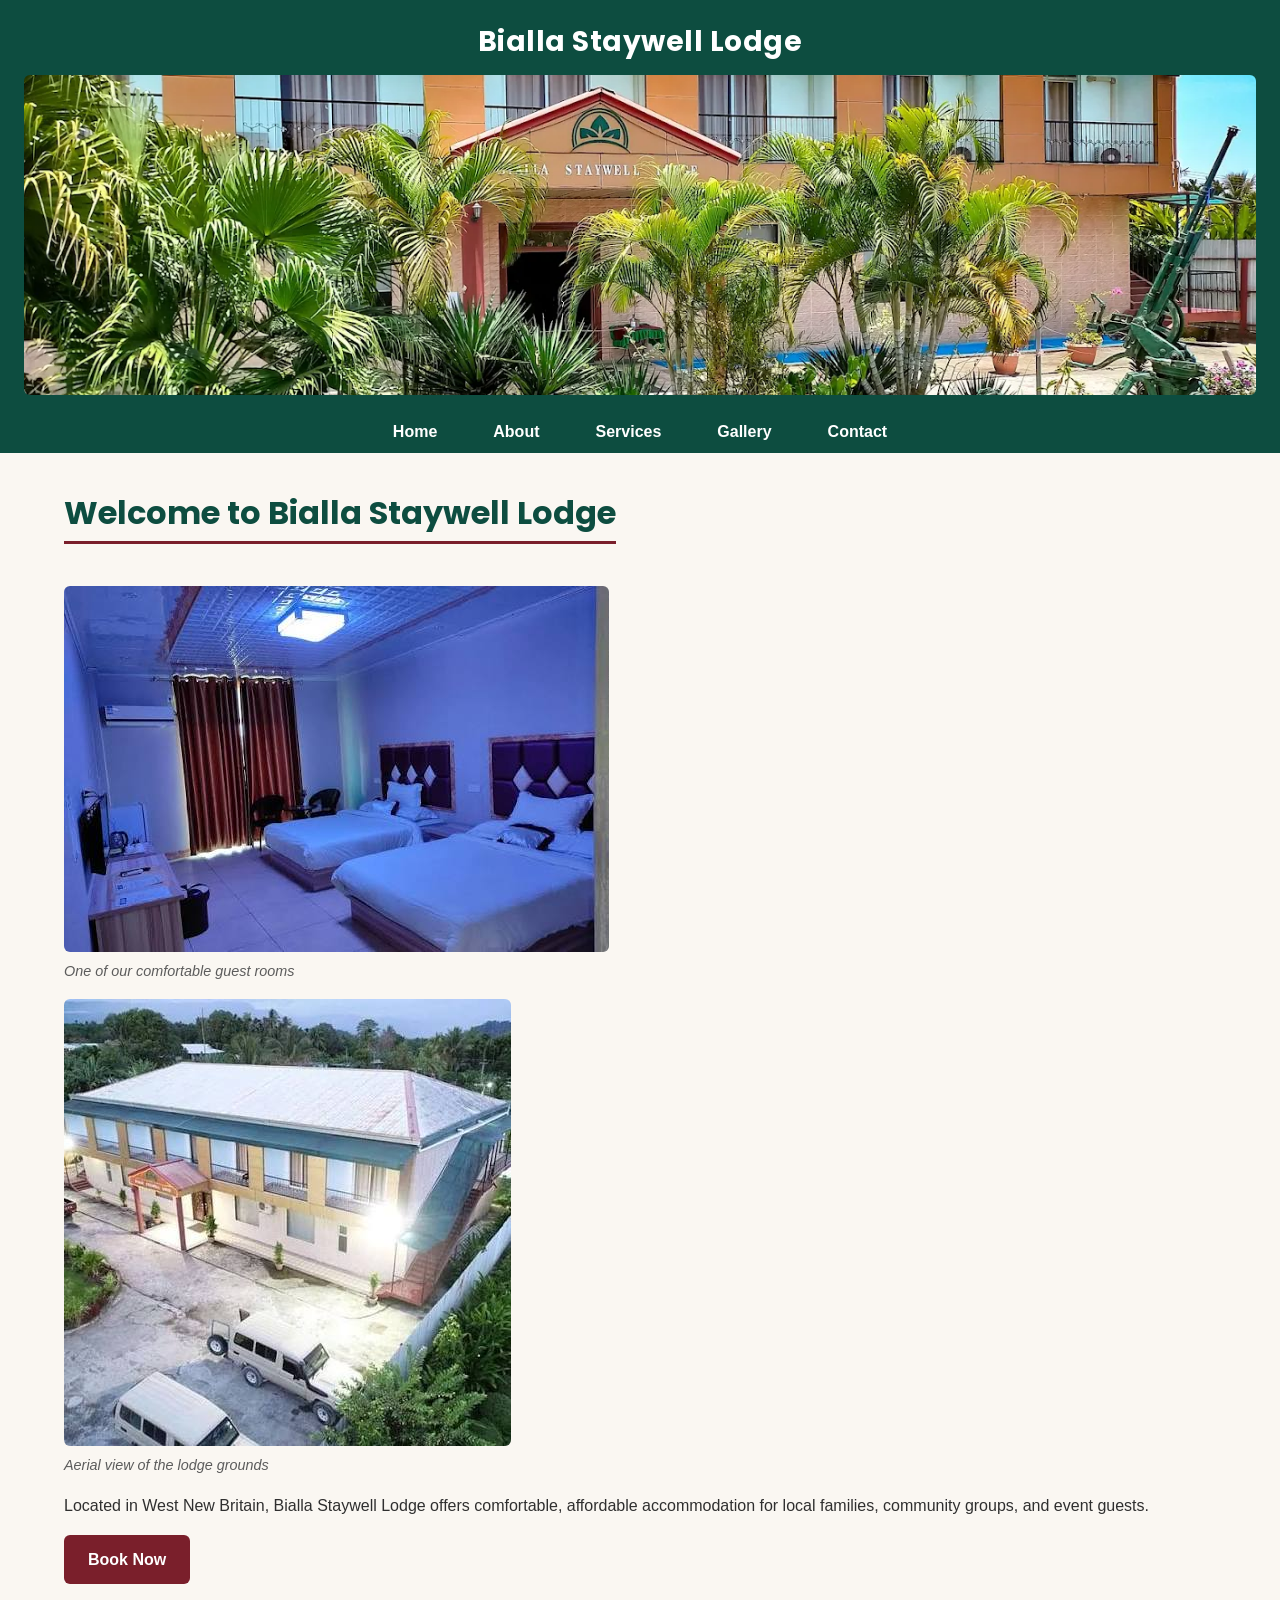
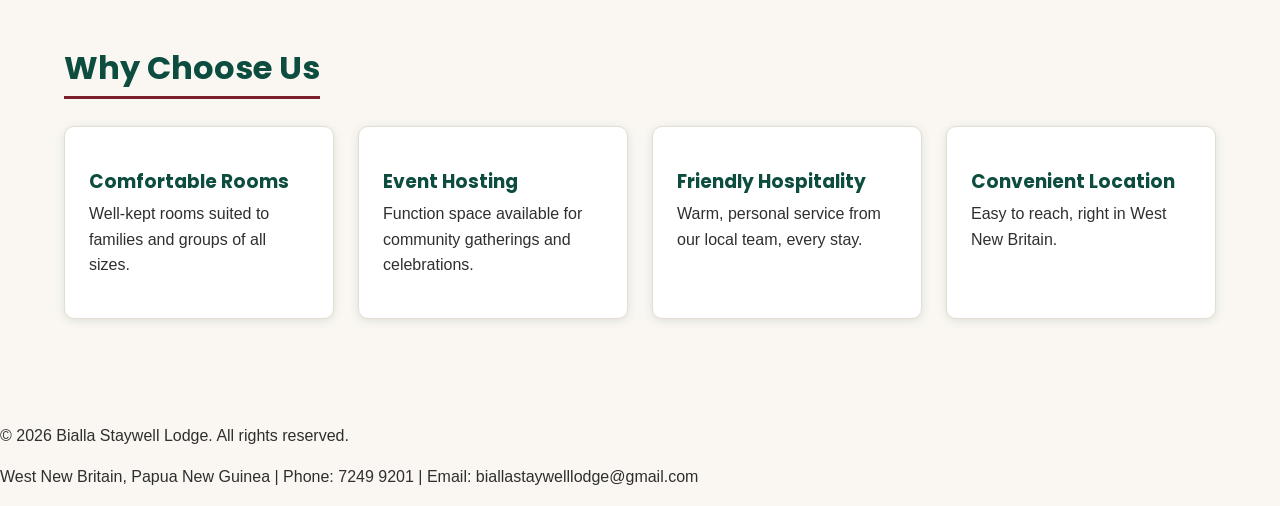
<file: index.html>
<!DOCTYPE html>
<html lang="en">
<head>
    <meta name="description" content="Bialla Staywell Lodge offers comforatable, affordable accommodation in West New Britain, Papua New Guinea.">
    <meta charset="UTF-8">
    <meta name="viewport" content="width=device-width, initial-scale=1.0">
    <title>Bialla Staywell Lodge | Home</title>

    <link rel="preconnect" href="https://fonts.googleapis.com">
<link rel="preconnect" href="https://fonts.gstatic.com" crossorigin>
<link href="https://fonts.googleapis.com/css2?family=Poppins:wght@500;600;700&display=swap" rel="stylesheet">
<link rel="stylesheet" href="css/style.css">
    <link rel="stylesheet" href="css/style.css">
</head>
<body>
    <header>
        <h1>Bialla Staywell Lodge</h1>
            <img src="images/staywell-cover.webp" alt="Front entrance view of Bialla Staywell Lodge in West New Britain">
        <nav>
    <input type="checkbox" id="nav-toggle" class="nav-toggle" aria-label="Toggle navigation menu">
    <label for="nav-toggle" class="nav-toggle-label">
        <span class="bar"></span>
    </label>
    <ul>
        <li><a href="index.html">Home</a></li>
        <li><a href="about.html">About</a></li>
        <li><a href="services.html">Services</a></li>
        <li><a href="gallery.html">Gallery</a></li>
        <li><a href="contact.html">Contact</a></li>
    </ul>
</nav>
    </header>

<main>
<section>
    <h2>Welcome to Bialla Staywell Lodge</h2>
    <figure>
        <img src="images/bedroom.jpeg" alt="Comfortable guest bedroom at Bialla Staywell Lodge">
        <figcaption>One of our comfortable guest rooms</figcaption>
    </figure>

    <figure>
        <img src="images/above-view.jpeg" alt="Aerial view of Bialla Staywell Lodge grounds">
        <figcaption>Aerial view of the lodge grounds</figcaption>
        </figure>

    <p>Located in West New Britain, Bialla Staywell Lodge offers comfortable, affordable accommodation for local families, community groups, and event guests.</p>
    <p><a href="contact.html" class="btn">Book Now</a></p>
    </section>

    <section>
    <h2>Why Choose Us</h2>
    <div class="feature-row">
        <div class="card">
            <h3>Comfortable Rooms</h3>
            <p>Well-kept rooms suited to families and groups of all sizes.</p>
        </div>
        <div class="card">
            <h3>Event Hosting</h3>
            <p>Function space available for community gatherings and celebrations.</p>
        </div>
        <div class="card">
            <h3>Friendly Hospitality</h3>
            <p>Warm, personal service from our local team, every stay.</p>
        </div>
        <div class="card">
            <h3>Convenient Location</h3>
            <p>Easy to reach, right in West New Britain.</p>
        </div>
    </div>
</section>
    </main>

    <footer>
        <p>&copy; 2026 Bialla Staywell Lodge. All rights reserved.</p>
        <p>West New Britain, Papua New Guinea | Phone: 7249 9201 | Email: biallastaywelllodge@gmail.com</p>
    </footer>
    </body>
</file>
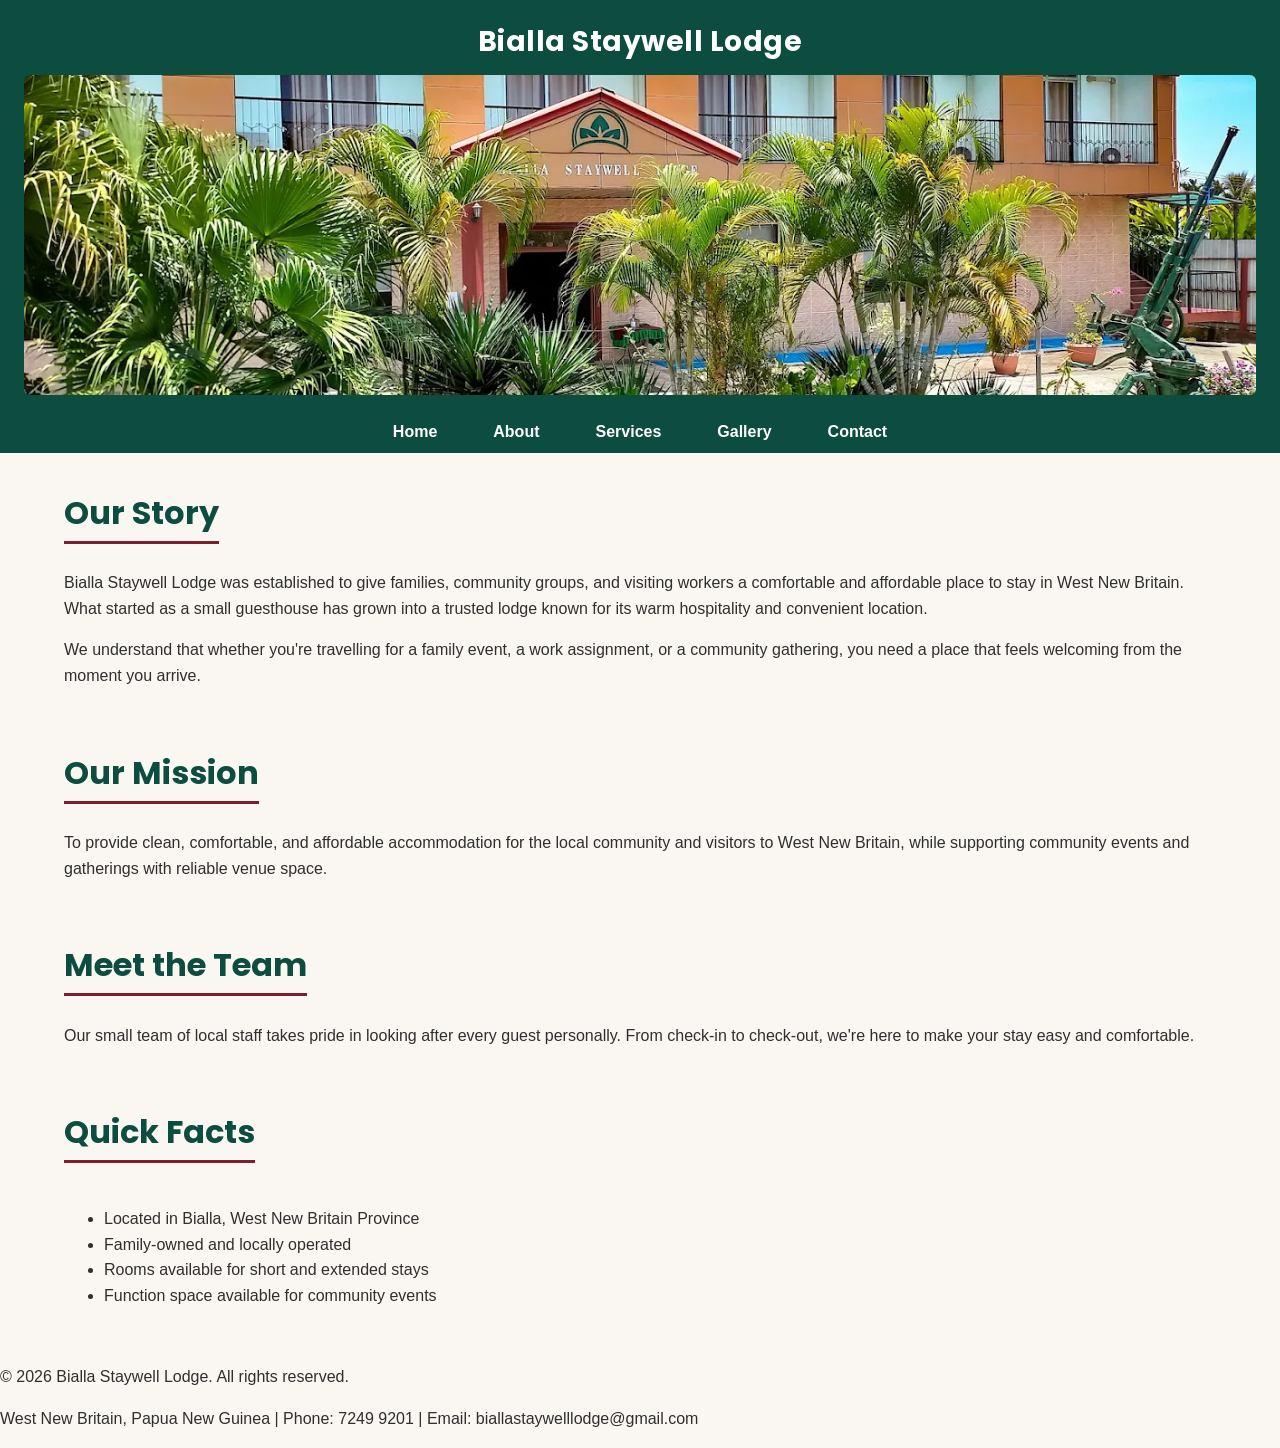
<file: about.html>
<!DOCTYPE html>
<html lang="en">
<head>
    <meta charset="UTF-8">
    <meta name="viewport" content="width=device-width, initial-scale=1.0">
    <meta name="description" content="Learn about Bialla Staywell Lodge, a family-friendly accommodation and event venue in West New Britain, Papua New Guinea.">
    <title>Bialla Staywell Lodge | About</title>
    <link rel="preconnect" href="https://fonts.googleapis.com">
<link rel="preconnect" href="https://fonts.gstatic.com" crossorigin>
<link href="https://fonts.googleapis.com/css2?family=Poppins:wght@500;600;700&display=swap" rel="stylesheet">
<link rel="stylesheet" href="css/style.css">
    <link rel="stylesheet" href="css/style.css">
</head>
<body>
    <header>
        <h1>Bialla Staywell Lodge</h1>
        <img src="images/staywell-cover.webp" alt="Front entrance view of Bialla Staywell Lodge in West New Britain">
        <nav>
    <input type="checkbox" id="nav-toggle" class="nav-toggle" aria-label="Toggle navigation menu">
    <label for="nav-toggle" class="nav-toggle-label">
        <span class="bar"></span>
    </label>
    <ul>
        <li><a href="index.html">Home</a></li>
        <li><a href="about.html">About</a></li>
        <li><a href="services.html">Services</a></li>
        <li><a href="gallery.html">Gallery</a></li>
        <li><a href="contact.html">Contact</a></li>
    </ul>
</nav>
    </header>

    <main>
        <section>
            <h2>Our Story</h2>
            <p>Bialla Staywell Lodge was established to give families, community groups, and visiting workers a comfortable and affordable place to stay in West New Britain. What started as a small guesthouse has grown into a trusted lodge known for its warm hospitality and convenient location.</p>
            <p>We understand that whether you're travelling for a family event, a work assignment, or a community gathering, you need a place that feels welcoming from the moment you arrive.</p>
        </section>

        <section>
            <h2>Our Mission</h2>
            <p>To provide clean, comfortable, and affordable accommodation for the local community and visitors to West New Britain, while supporting community events and gatherings with reliable venue space.</p>
        </section>

        <section>
            <h2>Meet the Team</h2>
            <p>Our small team of local staff takes pride in looking after every guest personally. From check-in to check-out, we're here to make your stay easy and comfortable.</p>
        </section>

        <aside>
            <h2>Quick Facts</h2>
            <ul>
                <li>Located in Bialla, West New Britain Province</li>
                <li>Family-owned and locally operated</li>
                <li>Rooms available for short and extended stays</li>
                <li>Function space available for community events</li>
            </ul>
        </aside>
    </main>

    <footer>
        <p>&copy; 2026 Bialla Staywell Lodge. All rights reserved.</p>
        <p>West New Britain, Papua New Guinea | Phone: 7249 9201 | Email: biallastaywelllodge@gmail.com</p>
    </footer>
</body>
</html>
</file>
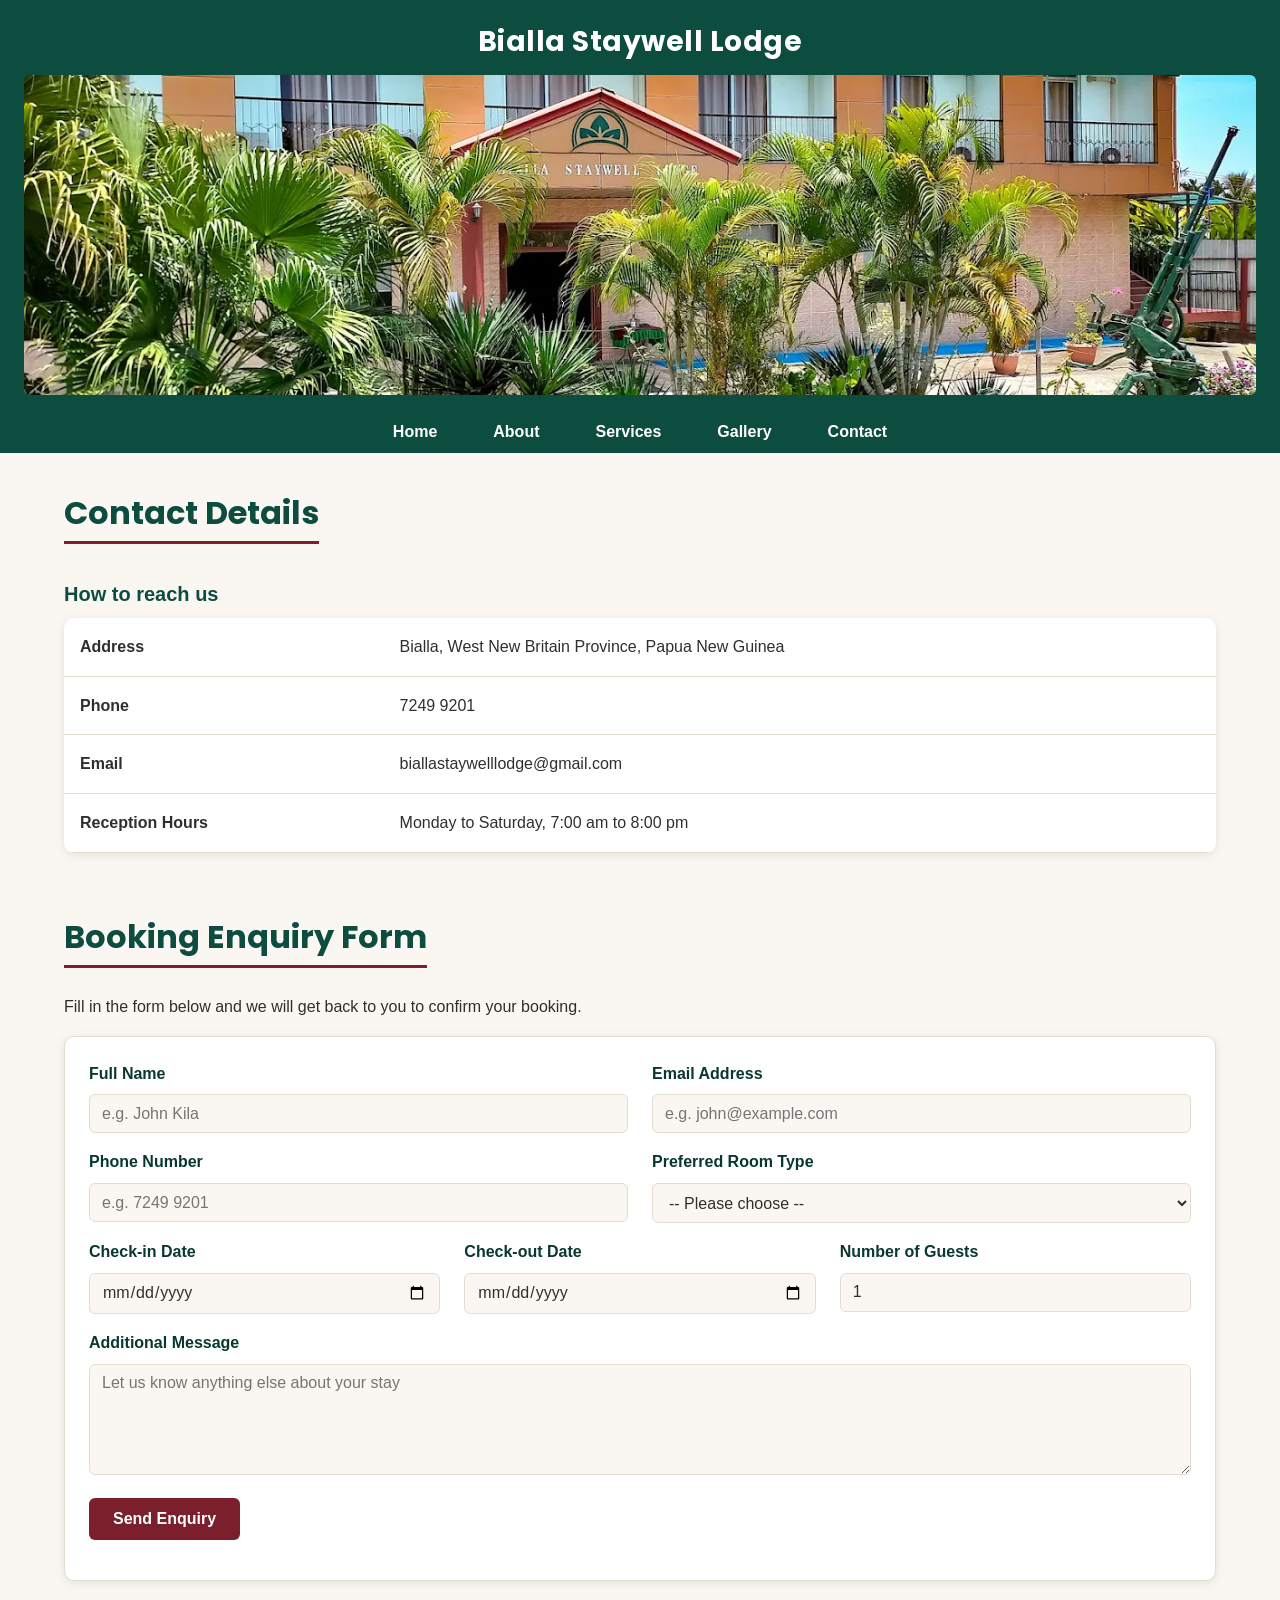
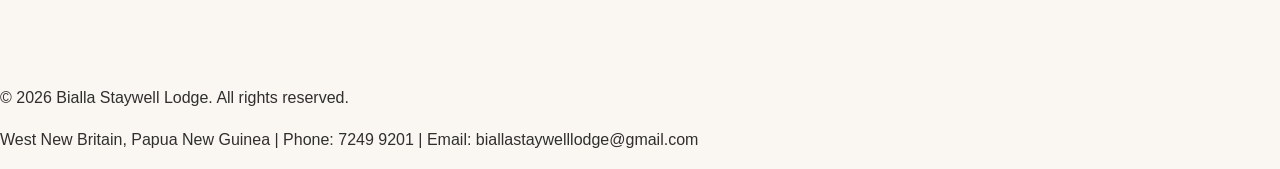
<file: contact.html>
<!DOCTYPE html>
<html lang="en">
<head>
    <meta charset="UTF-8">
    <meta name="viewport" content="width=device-width, initial-scale=1.0">
    <meta name="description" content="Contact Bialla Staywell Lodge or send a booking enquiry for your stay in West New Britain, Papua New Guinea.">
    <title>Bialla Staywell Lodge | Contact</title>
    <link rel="preconnect" href="https://fonts.googleapis.com">
<link rel="preconnect" href="https://fonts.gstatic.com" crossorigin>
<link href="https://fonts.googleapis.com/css2?family=Poppins:wght@500;600;700&display=swap" rel="stylesheet">
<link rel="stylesheet" href="css/style.css">
    <link rel="stylesheet" href="css/style.css">
</head>
<body>
    <header>
        <h1>Bialla Staywell Lodge</h1>
        <img src="images/staywell-cover.webp" alt="Front entrance view of Bialla Staywell Lodge in West New Britain">
    <nav>
    <input type="checkbox" id="nav-toggle" class="nav-toggle" aria-label="Toggle navigation menu">
    <label for="nav-toggle" class="nav-toggle-label">
        <span class="bar"></span>
    </label>
    <ul>
        <li><a href="index.html">Home</a></li>
        <li><a href="about.html">About</a></li>
        <li><a href="services.html">Services</a></li>
        <li><a href="gallery.html">Gallery</a></li>
        <li><a href="contact.html">Contact</a></li>
    </ul>
</nav>    
    </header>

    <main>
        <section>
            <h2>Contact Details</h2>
            <table>
                <caption>How to reach us</caption>
                <tbody>
                    <tr>
                        <th scope="row">Address</th>
                        <td>Bialla, West New Britain Province, Papua New Guinea</td>
                    </tr>
                    <tr>
                        <th scope="row">Phone</th>
                        <td>7249 9201</td>
                    </tr>
                    <tr>
                        <th scope="row">Email</th>
                        <td>biallastaywelllodge@gmail.com</td>
                    </tr>
                    <tr>
                        <th scope="row">Reception Hours</th>
                        <td>Monday to Saturday, 7:00 am to 8:00 pm</td>
                    </tr>
                </tbody>
            </table>
        </section>

        <section>
            <h2>Booking Enquiry Form</h2>
            <p>Fill in the form below and we will get back to you to confirm your booking.</p>



                <form>

    <div class="form-row">
        <p>
            <label for="full-name">Full Name</label>
            <input type="text" id="full-name" name="full-name" required minlength="2" placeholder="e.g. John Kila">
        </p>

        <p>
            <label for="email">Email Address</label>
            <input type="email" id="email" name="email" required placeholder="e.g. john@example.com">
        </p>
    </div>

    <div class="form-row">
        <p>
            <label for="phone">Phone Number</label>
            <input type="tel" id="phone" name="phone" pattern="[0-9\s]{7,15}" placeholder="e.g. 7249 9201" required>
        </p>

        <p>
            <label for="room-type">Preferred Room Type</label>
            <select id="room-type" name="room-type" required>
                <option value="">-- Please choose --</option>
                <option value="single">Standard Single</option>
                <option value="double">Standard Double</option>
                <option value="family">Family Room</option>
                <option value="group">Group Room</option>
            </select>
        </p>
    </div>

    <div class="form-row">
        <p>
            <label for="checkin">Check-in Date</label>
            <input type="date" id="checkin" name="checkin" required>
        </p>

        <p>
            <label for="checkout">Check-out Date</label>
            <input type="date" id="checkout" name="checkout" required>
        </p>

        <p>
            <label for="guests">Number of Guests</label>
            <input type="number" id="guests" name="guests" min="1" max="10" value="1" required>
        </p>
    </div>

    <p>
        <label for="message">Additional Message</label>
        <textarea id="message" name="message" rows="5" maxlength="500" placeholder="Let us know anything else about your stay"></textarea>
    </p>

    <p>
        <button type="submit">Send Enquiry</button>
    </p>
</form>
        </section>
    </main>

    <footer>
        <p>&copy; 2026 Bialla Staywell Lodge. All rights reserved.</p>
        <p>West New Britain, Papua New Guinea | Phone: 7249 9201 | Email: biallastaywelllodge@gmail.com</p>
    </footer>
</body>
</html>
</file>
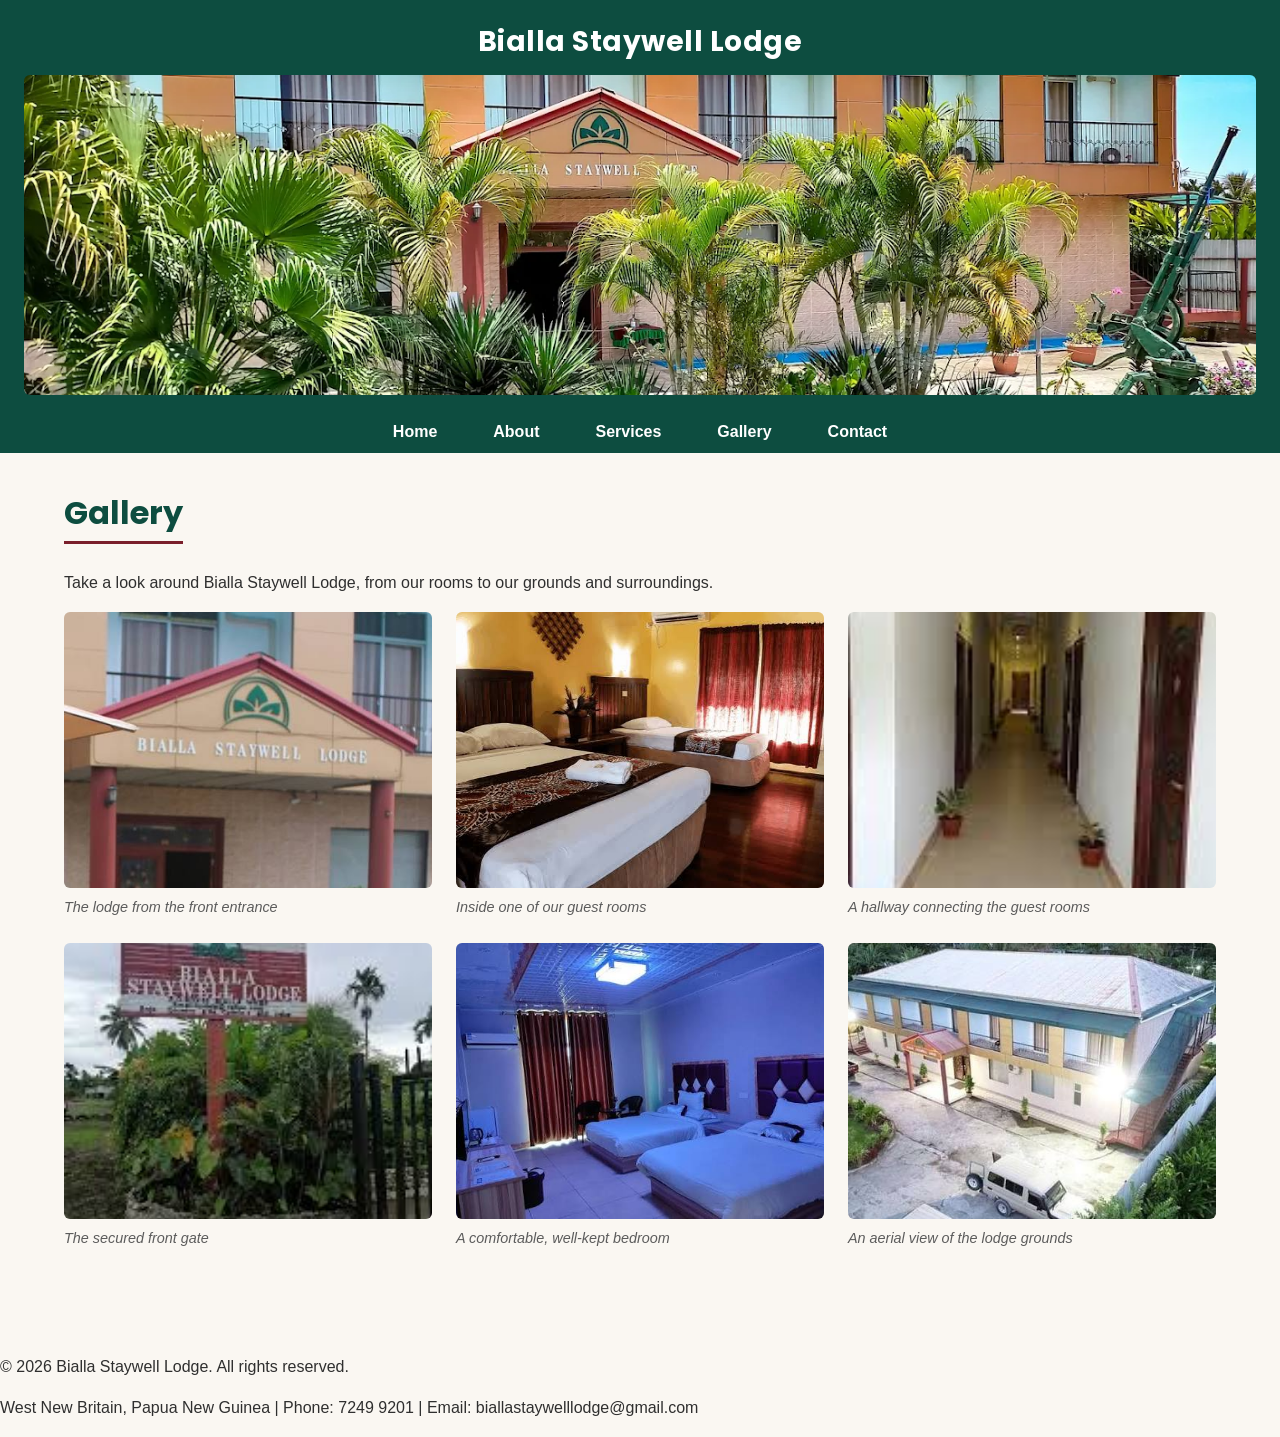
<file: gallery.html>
<!DOCTYPE html>
<html lang="en">
<head>
    <meta charset="UTF-8">
    <meta name="viewport" content="width=device-width, initial-scale=1.0">
    <meta name="description" content="View photos of rooms, grounds, and facilities at Bialla Staywell Lodge in West New Britain, Papua New Guinea.">
    <title>Bialla Staywell Lodge | Gallery</title>
    <link rel="preconnect" href="https://fonts.googleapis.com">
<link rel="preconnect" href="https://fonts.gstatic.com" crossorigin>
<link href="https://fonts.googleapis.com/css2?family=Poppins:wght@500;600;700&display=swap" rel="stylesheet">
<link rel="stylesheet" href="css/style.css">
    <link rel="stylesheet" href="css/style.css">
</head>
<body>
    <header>
        <h1>Bialla Staywell Lodge</h1>
        <img src="images/staywell-cover.webp" alt="Front entrance view of Bialla Staywell Lodge in West New Britain">
        <nav>
    <input type="checkbox" id="nav-toggle" class="nav-toggle" aria-label="Toggle navigation menu">
    <label for="nav-toggle" class="nav-toggle-label">
        <span class="bar"></span>
    </label>
    <ul>
        <li><a href="index.html">Home</a></li>
        <li><a href="about.html">About</a></li>
        <li><a href="services.html">Services</a></li>
        <li><a href="gallery.html">Gallery</a></li>
        <li><a href="contact.html">Contact</a></li>
    </ul>
</nav>
    </header>

    <main>
        <section>
            <h2>Gallery</h2>
            <p>Take a look around Bialla Staywell Lodge, from our rooms to our grounds and surroundings.</p>
        <div class="grid gallery-grid">
            <figure>
                <img src="images/lodge-front.jpeg" alt="Front view of Bialla Staywell Lodge building">
                <figcaption>The lodge from the front entrance</figcaption>
            </figure>

            <figure>
                <img src="images/room.jpeg" alt="Interior view of a guest room at Bialla Staywell Lodge">
                <figcaption>Inside one of our guest rooms</figcaption>
            </figure>

            <figure>
                <img src="images/staywell-hallway.jpeg" alt="Hallway inside Bialla Staywell Lodge">
                <figcaption>A hallway connecting the guest rooms</figcaption>
            </figure>

            <figure>
                <img src="images/gate.jpeg" alt="Front gate and entrance of Bialla Staywell Lodge">
                <figcaption>The secured front gate</figcaption>
            </figure>

            <figure>
                <img src="images/bedroom.jpeg" alt="Comfortable guest bedroom at Bialla Staywell Lodge">
                <figcaption>A comfortable, well-kept bedroom</figcaption>
            </figure>

            <figure>
                
                <img src="images/above-view.jpeg" alt="Aerial view of Bialla Staywell Lodge grounds">
                <figcaption>An aerial view of the lodge grounds</figcaption>
            </figure>

           </div> 
        </section>
    </main>

    <footer>
        <p>&copy; 2026 Bialla Staywell Lodge. All rights reserved.</p>
        <p>West New Britain, Papua New Guinea | Phone: 7249 9201 | Email: biallastaywelllodge@gmail.com</p>
    </footer>
</body>
</html>
</file>
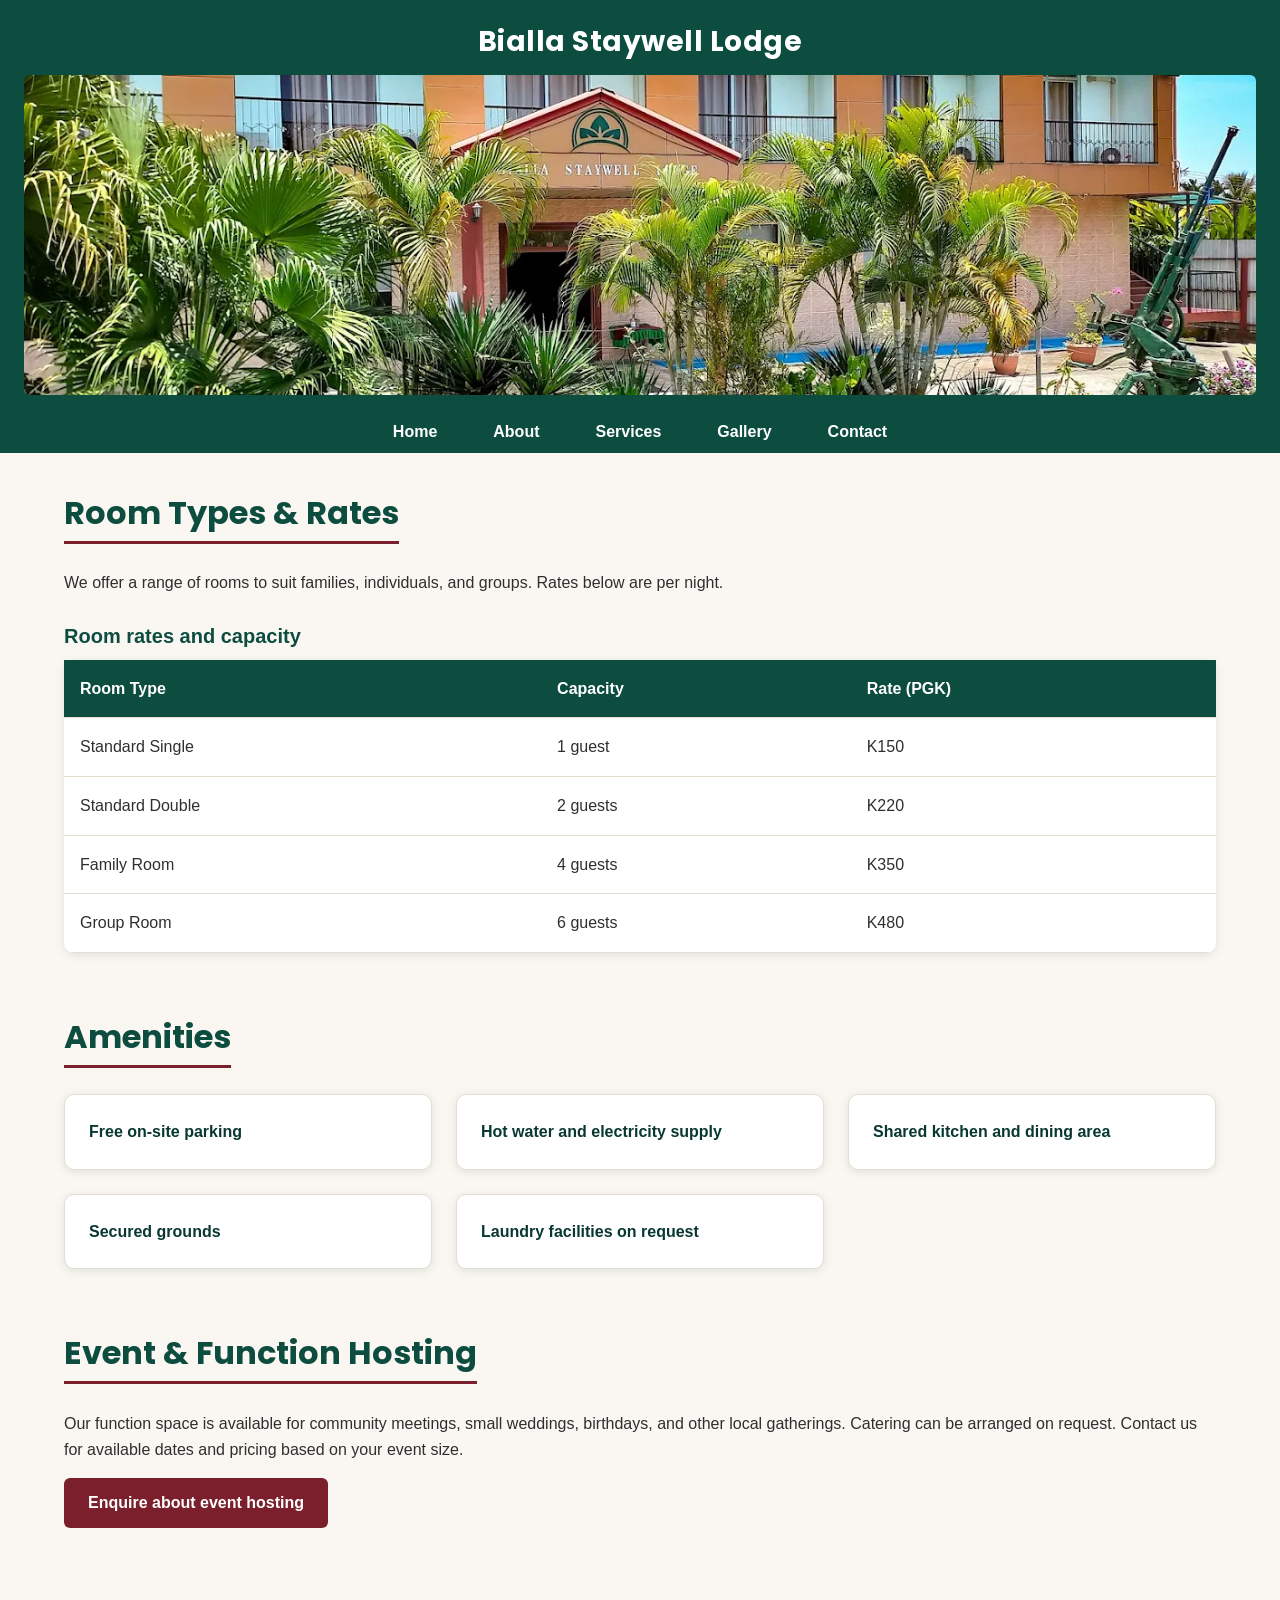
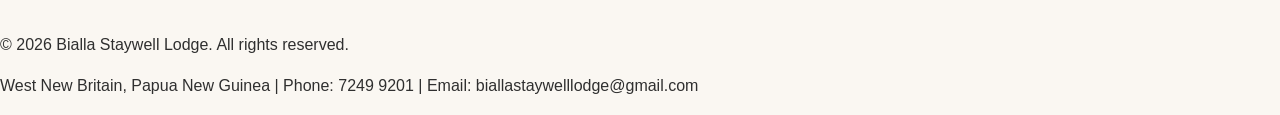
<file: services.html>
<!DOCTYPE html>
<html lang="en">
<head>
    <meta charset="UTF-8">
    <meta name="viewport" content="width=device-width, initial-scale=1.0">
    <meta name="description" content="Explore room types, rates, and event hosting services at Bialla Staywell Lodge in West New Britain, Papua New Guinea.">
    <title>Bialla Staywell Lodge | Services</title>
    <link rel="preconnect" href="https://fonts.googleapis.com">
<link rel="preconnect" href="https://fonts.gstatic.com" crossorigin>
<link href="https://fonts.googleapis.com/css2?family=Poppins:wght@500;600;700&display=swap" rel="stylesheet">
<link rel="stylesheet" href="css/style.css">
    <link rel="stylesheet" href="css/style.css">
</head>
<body>
    <header>
        <h1>Bialla Staywell Lodge</h1>
        <img src="images/staywell-cover.webp" alt="Front entrance view of Bialla Staywell Lodge in West New Britain">
        <nav>
    <nav>
    <input type="checkbox" id="nav-toggle" class="nav-toggle" aria-label="Toggle navigation menu">
    <label for="nav-toggle" class="nav-toggle-label"> 
        <span class="bar"></span>
    </label>
    <ul>
        <li><a href="index.html">Home</a></li>
        <li><a href="about.html">About</a></li>
        <li><a href="services.html">Services</a></li>
        <li><a href="gallery.html">Gallery</a></li>
        <li><a href="contact.html">Contact</a></li>
    </ul>
</nav>
    </header>

    <main>
        <section>
            <h2>Room Types &amp; Rates</h2>
            <p>We offer a range of rooms to suit families, individuals, and groups. Rates below are per night.</p>
            <table>
                <caption>Room rates and capacity</caption>
                <thead>
                    <tr>
                        <th scope="col">Room Type</th>
                        <th scope="col">Capacity</th>
                        <th scope="col">Rate (PGK)</th>
                    </tr>
                </thead>
                <tbody>
                    <tr>
                        <td>Standard Single</td>
                        <td>1 guest</td>
                        <td>K150</td>
                    </tr>
                    <tr>
                        <td>Standard Double</td>
                        <td>2 guests</td>
                        <td>K220</td>
                    </tr>
                    <tr>
                        <td>Family Room</td>
                        <td>4 guests</td>
                        <td>K350</td>
                    </tr>
                    <tr>
                        <td>Group Room</td>
                        <td>6 guests</td>
                        <td>K480</td>
                    </tr>
                </tbody>
            </table>
        </section>

        <section>
            <h2>Amenities</h2>
            <ul class="grid amenities-grid">
    <li class="card">Free on-site parking</li>
    <li class="card">Hot water and electricity supply</li>
    <li class="card">Shared kitchen and dining area</li>
    <li class="card">Secured grounds</li>
    <li class="card">Laundry facilities on request</li>
</ul>
        </section>

        <section>
            <h2>Event &amp; Function Hosting</h2>
            <p>Our function space is available for community meetings, small weddings, birthdays, and other local gatherings. Catering can be arranged on request. Contact us for available dates and pricing based on your event size.</p>
            <p><a href="contact.html" class="btn">Enquire about event hosting</a></p>
        </section>
    </main>

    <footer>
        <p>&copy; 2026 Bialla Staywell Lodge. All rights reserved.</p>
        <p>West New Britain, Papua New Guinea | Phone: 7249 9201 | Email: biallastaywelllodge@gmail.com</p>
    </footer>
</body>
</html>
</file>
<file: css/style.css>
:root {
    /* Colours — taken directly from the A2 palette */
    --color-primary: #0d4d40;
    --color-primary-dark: #093831;
    --color-accent: #c8963e;
    --color-secondary: #7a1f2b;
    --color-bg: #faf7f2;
    --color-surface: #ffffff;
    --color-text: #2f2f2f;
    --color-text-light: #5c5c5c;
    --color-border: #e4ddd0;

    /* Typography */
    --font-heading: 'Poppins', 'Segoe UI', Arial, Helvetica, sans-serif;
    --font-body: 'Arial', Helvetica, sans-serif;
    --fs-base: 1rem;
    --fs-sm: 0.9rem;
    --fs-lg: 1.25rem;
    --fs-xl: 1.75rem;
    --fs-xxl: 2.5rem;

    /* Spacing scale */
    --space-xs: 0.5rem;
    --space-sm: 1rem;
    --space-md: 1.5rem;
    --space-lg: 2.5rem;
    --space-xl: 4rem;

    /* Shape / elevation */
    --radius: 10px;
    --radius-sm: 6px;
    --shadow: 0 2px 10px rgba(13, 77, 64, 0.12);
    --shadow-hover: 0 6px 18px rgba(13, 77, 64, 0.18);

    /* Layout */
    --container-width: 1100px;
    --nav-height: 64px;
}

*, *::before, *::after {
    box-sizing: border-box;
}

body {
    font-family: var(--font-body);
    margin: 0;
    padding: 0;
    color: var(--color-text);
    background-color: var(--color-bg);
    line-height: 1.6;
    font-size: var(--fs-base);
}

h1, h2, h3 {
    font-family: var(--font-heading);
    line-height: 1.25;
}

h2 {
    color: var(--color-primary);
    font-size: var(--fs-xl);
    border-bottom: 3px solid var(--color-secondary);
    padding-bottom: var(--space-xs);
    display: inline-block;
    margin-top: 0;
}

h3 {
    color: var(--color-primary);
    margin-bottom: var(--space-xs);
}

p { margin: 0 0 var(--space-sm) 0; }
a { color: var(--color-secondary); }
a:hover { color: var(--color-accent); }

a:focus-visible, button:focus-visible, input:focus-visible,
select:focus-visible, textarea:focus-visible, .nav-toggle-label:focus-visible {
    outline: 3px solid var(--color-accent);
    outline-offset: 2px;
}

img {
    max-width: 100%;
    height: auto;
    border-radius: var(--radius-sm);
    display: block;
}
/* HEADER */
header {
    background-color: var(--color-primary);
    color: #ffffff;
    padding: var(--space-sm) var(--space-sm) 0;
    text-align: center;
}

header h1 {
    margin: 0 0 var(--space-sm) 0;
    font-size: var(--fs-xl);
    letter-spacing: 0.5px;
}

header img {
    max-height: 220px;
    width: 100%;
    object-fit: cover;
    border-radius: var(--radius-sm);
    margin: 0 auto var(--space-sm);
}

/* RESPONSIVE NAV (mobile-first: hamburger by default) */
nav {
    position: relative;
    max-width: var(--container-width);
    margin: 0 auto;
}

.nav-toggle {
    position: absolute;
    opacity: 0;
    pointer-events: none;
}

.nav-toggle-label {
    display: flex;
    align-items: center;
    justify-content: center;
    width: 44px;
    height: 44px;
    margin: 0 auto var(--space-sm);
    background-color: var(--color-primary-dark);
    border-radius: var(--radius-sm);
    cursor: pointer;
}

.nav-toggle-label .bar,
.nav-toggle-label .bar::before,
.nav-toggle-label .bar::after {
    display: block;
    width: 24px;
    height: 3px;
    background-color: #ffffff;
    border-radius: 2px;
    position: relative;
}
.nav-toggle-label .bar::before { content: ""; position: absolute; top: -8px; }
.nav-toggle-label .bar::after  { content: ""; position: absolute; top: 8px; }

nav ul {
    list-style: none;
    padding: 0;
    margin: 0;
    max-height: 0;
    overflow: hidden;
    transition: max-height 0.3s ease;
    display: flex;
    flex-direction: column;
    align-items: center;
}

.nav-toggle:checked ~ ul {
    max-height: 300px;
    padding-bottom: var(--space-sm);
}

nav ul li { width: 100%; text-align: center; }

nav a {
    display: block;
    color: #ffffff;
    text-decoration: none;
    font-weight: bold;
    padding: var(--space-xs) var(--space-sm);
}

nav a:hover, nav a:focus-visible { color: var(--color-accent); }

/* LAYOUT SHELL */
main { max-width: var(--container-width); margin: 0 auto; padding: var(--space-md); }
section { margin-bottom: var(--space-xl); }
figure { margin: var(--space-sm) 0; }
figcaption { font-style: italic; color: var(--color-text-light); margin-top: var(--space-xs); font-size: var(--fs-sm); }

/* BUTTONS */
.btn, button, input[type="submit"] {
    display: inline-block;
    background-color: var(--color-secondary);
    color: #ffffff;
    border: none;
    padding: 0.75rem 1.5rem;
    border-radius: var(--radius-sm);
    font-weight: bold;
    font-size: var(--fs-base);
    text-decoration: none;
    cursor: pointer;
    transition: background-color 0.2s ease, transform 0.1s ease;
}
.btn:hover, button:hover, input[type="submit"]:hover {
    background-color: var(--color-accent);
    color: var(--color-primary-dark);
}
.btn:active, button:active { transform: translateY(1px); }

/* FORMS */
form {
    background-color: var(--color-surface);
    border: 1px solid var(--color-border);
    border-radius: var(--radius);
    padding: var(--space-md);
    box-shadow: var(--shadow);
}
form p { margin: 0 0 var(--space-sm) 0; }
label { display: block; font-weight: bold; margin-bottom: var(--space-xs); color: var(--color-primary-dark); }
input, select, textarea {
    width: 100%;
    padding: 0.6rem 0.75rem;
    border: 1px solid var(--color-border);
    border-radius: var(--radius-sm);
    font-family: var(--font-body);
    font-size: var(--fs-base);
    background-color: var(--color-bg);
    color: var(--color-text);
}
input:focus, select:focus, textarea:focus { border-color: var(--color-accent); outline: none; }
textarea { resize: vertical; }
.feature-row {
    display: flex;
    flex-wrap: wrap;
    gap: var(--space-md);
}
.feature-row .card { flex: 1 1 220px; }

.form-row { display: flex; flex-wrap: wrap; gap: var(--space-md); }
.form-row > p { flex: 1 1 220px; }

.card {
    background-color: var(--color-surface);
    border: 1px solid var(--color-border);
    border-radius: var(--radius);
    padding: var(--space-md);
    box-shadow: var(--shadow);
    transition: box-shadow 0.2s ease, transform 0.2s ease;
}
.card:hover { box-shadow: var(--shadow-hover); transform: translateY(-2px); }
.grid {
    display: grid;
    grid-template-columns: 1fr;
    gap: var(--space-md);
}

.gallery-grid figure { margin: 0; }
.gallery-grid img { width: 100%; aspect-ratio: 4 / 3; object-fit: cover; }

.amenities-grid {
    list-style: none;
    padding: 0;
    margin: 0;
}
.amenities-grid .card {
    display: flex;
    align-items: center;
    font-weight: 600;
    color: var(--color-primary-dark);
}
/* TABLES (Contact details, Room rates) */
table {
    width: 100%;
    border-collapse: collapse;
    background-color: var(--color-surface);
    border-radius: var(--radius);
    overflow: hidden;
    box-shadow: var(--shadow);
}

caption {
    text-align: left;
    font-weight: bold;
    color: var(--color-primary);
    padding: var(--space-xs) 0;
    font-size: var(--fs-lg);
}

th, td {
    text-align: left;
    padding: var(--space-sm);
    border-bottom: 1px solid var(--color-border);
}

thead th {
    background-color: var(--color-primary);
    color: #ffffff;
}

tbody tr:hover {
    background-color: var(--color-bg);
}
/* ---- Tablet: 600px and up ---- */
@media (min-width: 600px) {
    header img { max-height: 280px; }
    h2 { font-size: 2rem; }

    .nav-toggle-label { display: none; }
    nav ul {
        max-height: none;
        overflow: visible;
        flex-direction: row;
        justify-content: center;
        gap: var(--space-md);
    }
    nav ul li { width: auto; }

    .gallery-grid { grid-template-columns: repeat(2, 1fr); }
    .amenities-grid { grid-template-columns: repeat(2, 1fr); }
}

/* ---- Desktop: 900px and up ---- */
@media (min-width: 900px) {
    header { padding: var(--space-md) var(--space-md) 0; }
    header img { max-height: 320px; }
    main { padding: var(--space-lg) var(--space-md); }
    h1 { font-size: var(--fs-xxl); }

    .gallery-grid { grid-template-columns: repeat(3, 1fr); }
    .amenities-grid { grid-template-columns: repeat(3, 1fr); }

    .hero { display: flex; gap: var(--space-lg); align-items: center; }
    .hero > * { flex: 1; }
}

/* ---- Large desktop: 1200px and up ---- */
@media (min-width: 1200px) {
    :root { --container-width: 1200px; }
    .feature-row .card { flex: 1 1 0; }
}
</file>
